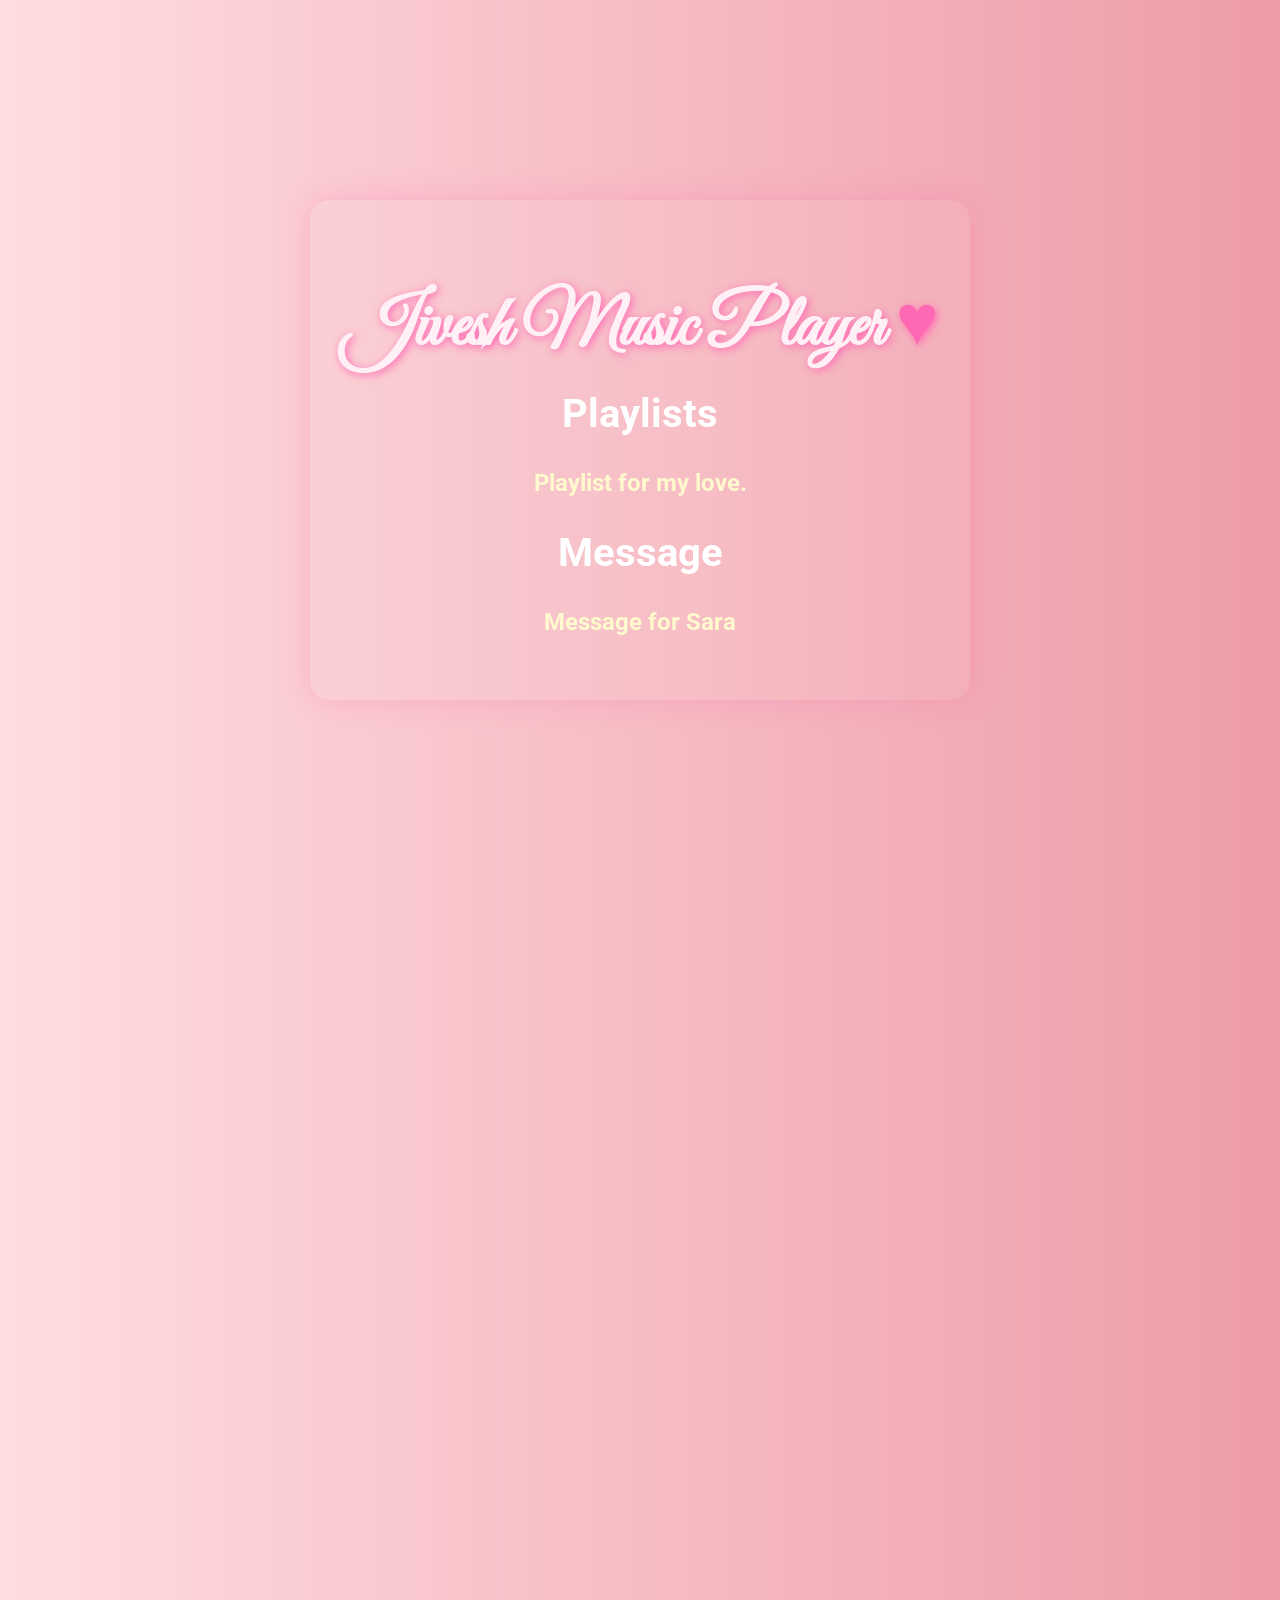
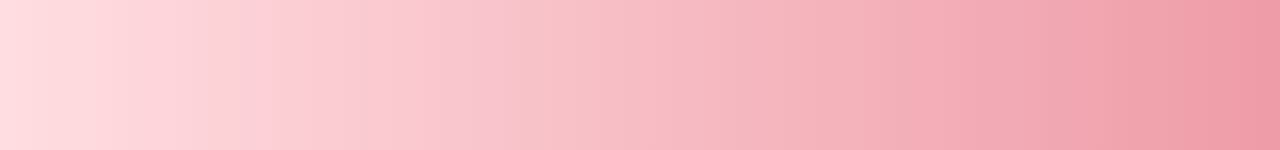
<file: index.html>
<!DOCTYPE html>
<html lang="en">
<head>
    <meta charset="UTF-8">
    <meta name="viewport" content="width=device-width, initial-scale=1.0">
    <title>Music Player MP3</title>
    <link rel="stylesheet" href="style.css">
</head>
<body>
    <div class="container">
        <h1>Jivesh Music Player</h1>
        <h2>Playlists</h2>
        <h3><a href="saraplaylist.html">Playlist for my love.</a></h3>
        <h2>Message</h2>
        <h3><a href="message.html">Message for Sara</a></h3>
    </div>
</body>

</html>
</file>
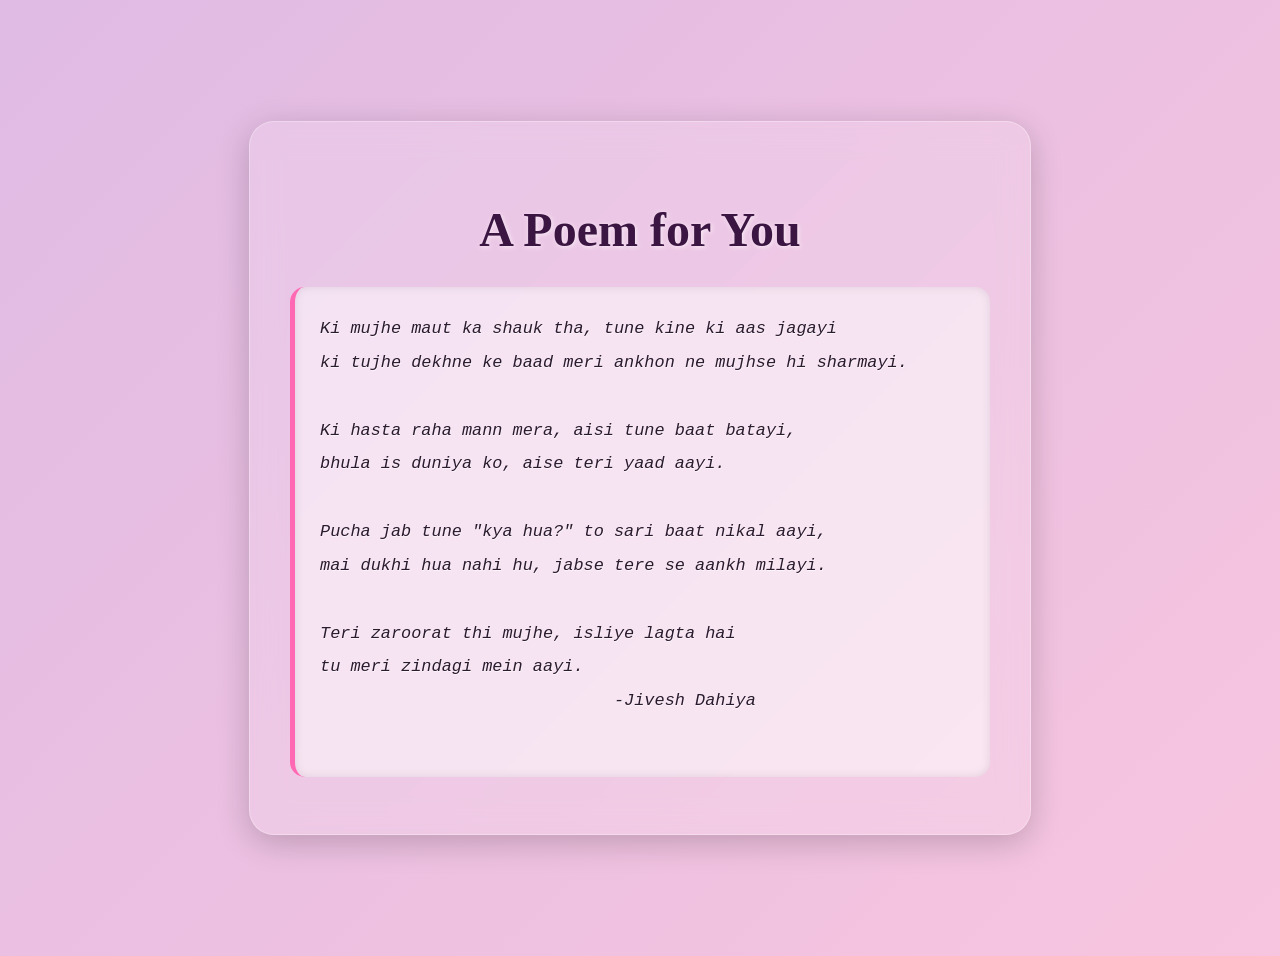
<file: message.html>
<!DOCTYPE html>
<html lang="en">
<head>
    <meta charset="UTF-8" />
    <meta name="viewport" content="width=device-width, initial-scale=1.0"/>
    <title>Message for SARA</title>
    <link rel="stylesheet" href="message.css" />
</head>
<body>
    <div class="container">
        <h2>A Poem for You</h2>
        <pre>
Ki mujhe maut ka shauk tha, tune kine ki aas jagayi
ki tujhe dekhne ke baad meri ankhon ne mujhse hi sharmayi.

Ki hasta raha mann mera, aisi tune baat batayi,
bhula is duniya ko, aise teri yaad aayi.

Pucha jab tune "kya hua?" to sari baat nikal aayi,
mai dukhi hua nahi hu, jabse tere se aankh milayi.

Teri zaroorat thi mujhe, isliye lagta hai
tu meri zindagi mein aayi.
                             -Jivesh Dahiya
        </pre>
        
    </div>
</body>
</html>
</file>
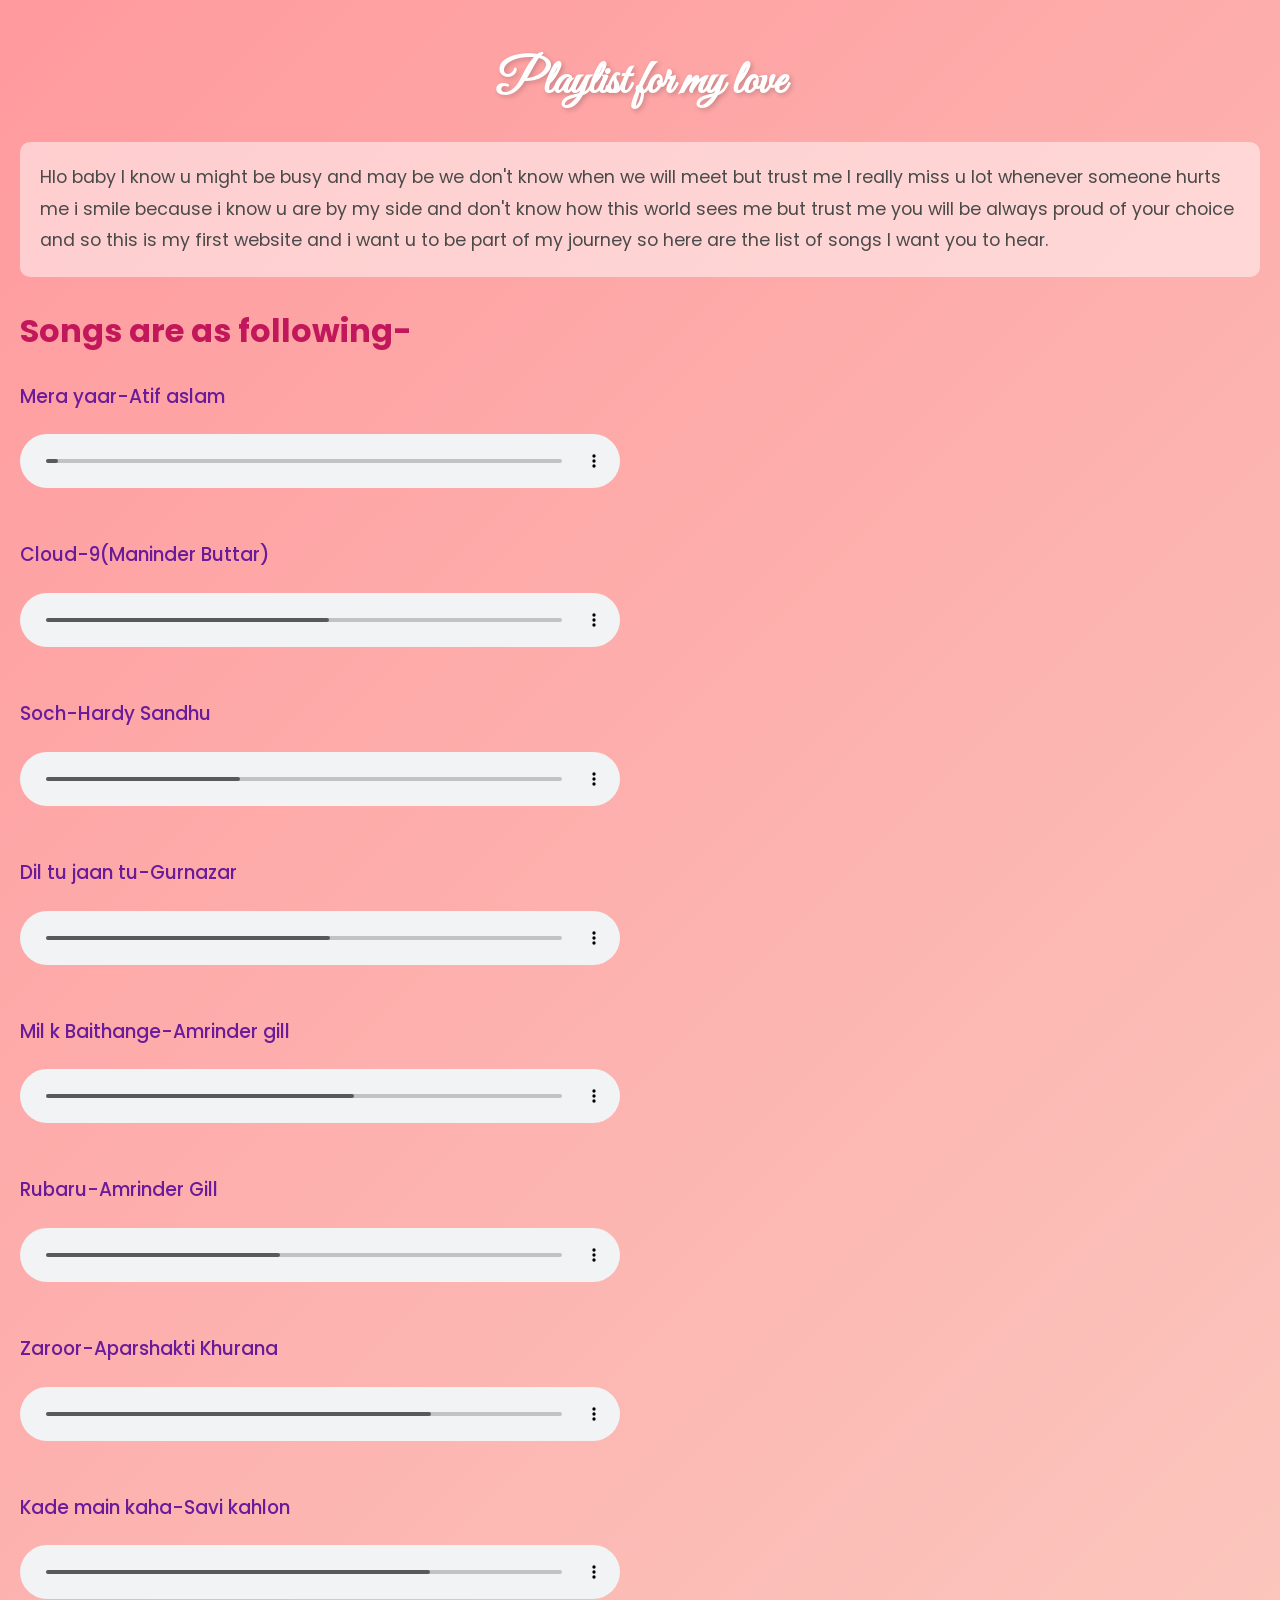
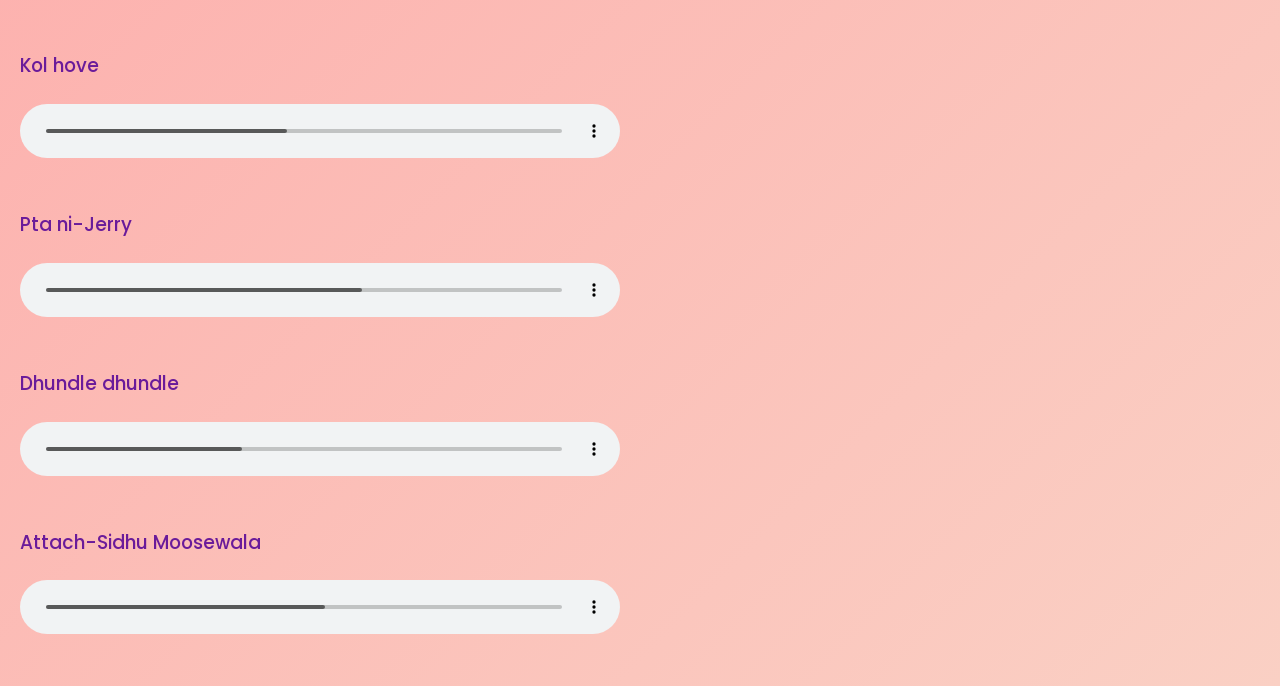
<file: saraplaylist.html>
<!DOCTYPE html>
<html lang="en">
<head>
    <meta charset="UTF-8">
    <meta name="viewport" content="width=device-width, initial-scale=1.0">
    <title>Document</title>
    <link rel="stylesheet" href="saraplaylist.css">
</head>
<body>
    <h1>Playlist for my love</h1>
    <p>Hlo baby I know u might be busy and may be we don't know when we will meet but trust me
        I really miss u lot whenever someone hurts me i smile because i know u are by my side
        and don't know how this world sees me but trust me you will be always proud of your choice
        and so this is my first website and i want u to be part of my journey so here are the list
        of songs I want you to hear.
    </p>
    <H2>Songs are as following-</H2>
    <H3>Mera yaar-Atif aslam</H3>
    <audio src="mera yaar.mp3" controls>Mera yaar</audio>
    <H3>Cloud-9(Maninder Buttar)</H3>
    <audio src="Cloud 9 (Goday Goday Chaa)-(Mr-Jat.in).mp3" controls>Cloud-9</audio>
    <H3>Soch-Hardy Sandhu</H3>
    <audio src="soch.mp3" controls>Soch-Hardy</audio>
    <H3>Dil tu jaan tu-Gurnazar</H3>
    <audio src="dil tu jaan tu.mp3" controls>dil tu jaan tu</audio>
    <H3>Mil k Baithange-Amrinder gill</H3>
    <audio src="mil k baithange.mp3" controls>Mil k Baithange-Amrinder</audio>

    <H3>Rubaru-Amrinder Gill</H3>
    <audio src="rubaru.mp3" controls>Rubaru-Amrinder Gill</audio>

    <H3>Zaroor-Aparshakti Khurana</H3>
    <audio src="zaroor.mp3" controls>Zaroor-Aparshakti Khurana</audio>

    <H3>Kade main kaha-Savi kahlon</H3>
    <audio src="Kade_Main_Kaha_Savi_Kahlon.mp3" controls>Kade m kaha-Savi kahlon</audio>

    <H3>Kol hove</H3>
    <audio src="Kol Hove-(Mr-Jat.in).mp3" controls>kol hove</audio>

    <H3>Pta ni-Jerry</H3>
    <audio src="Pta Ni-(Mr-Jat.in).mp3" controls>Pta ni-Jerry</audio>

    <H3>Dhundle dhundle</H3>
    <audio src="Dhundle Dhundle-(Mr-Jat.in).mp3"  controls>Dhundle dhundle</audio>

    <H3>Attach-Sidhu Moosewala</H3>
    <audio src="Attach-(Mr-Jat.in).mp3" controls>Attach-Sidhu Moosewala</audio>

    


    
</body>
</html>
</file>
<file: style.css>
@import url('https://fonts.googleapis.com/css2?family=Great+Vibes&family=Roboto:wght@400;700&display=swap');

body {
    margin: 0;
    padding: 0;
    font-family: 'Roboto', sans-serif;
    background: linear-gradient(to right, #ffdde1, #ee9ca7);
    color: #fff;
    text-align: center;
    height: 100vh;
    display: flex;
    flex-direction: column;
    justify-content: center;
    animation: fadeIn 2s ease-in;
    position: relative;
    overflow: hidden;
}

/* Heart animation background */
body::before {
    content: "";
    position: absolute;
    top: -50px;
    left: 0;
    width: 100%;
    height: 200%;
    background: url('https://cdn.pixabay.com/photo/2017/03/19/01/21/heart-2152395_960_720.png');
    background-size: 120px;
    opacity: 0.07;
    animation: hearts 30s linear infinite;
    z-index: 0;
}

@keyframes hearts {
    0% { background-position: 0 0; }
    100% { background-position: 0 2000px; }
}

.container {
    position: relative;
    z-index: 1;
    padding: 2rem;
    max-width: 800px;
    margin: 0 auto;
    background-color: rgba(255, 255, 255, 0.05);
    border-radius: 20px;
    box-shadow: 0 0 30px rgba(255, 105, 180, 0.3);
}

h1 {
    font-family: 'Great Vibes', cursive;
    font-size: 4.5rem;
    margin-bottom: 1rem;
    color: #fff0f5;
    text-shadow: 2px 2px 8px #ff69b4;
}

h2 {
    font-size: 2.5rem;
    margin: 1rem 0;
    color: #fff;
}

h3 {
    font-size: 2rem;
    margin: 1rem 0;
    color: #fff;
}

a {
    display: inline-block;
    margin: 1rem 0;
    color: #fffacd;
    text-decoration: none;
    font-weight: bold;
    font-size: 1.5rem;
    transition: color 0.3s ease-in-out, transform 0.3s;
}

a:hover {
    color: #ff69b4;
    text-shadow: 1px 1px 5px #fff;
    transform: scale(1.05);
}

@keyframes fadeIn {
    from { opacity: 0; transform: translateY(-10px); }
    to { opacity: 1; transform: translateY(0); }
}

h1::after {
    content: " ♥";
    color: #ff69b4;
    animation: pulse 1.5s infinite ease-in-out;
}

@keyframes pulse {
    0% { transform: scale(1); opacity: 0.7; }
    50% { transform: scale(1.3); opacity: 1; }
    100% { transform: scale(1); opacity: 0.7; }
}
</file>
<file: message.css>
body {
    /* background remains the same */
    height: 100vh;
    background: linear-gradient(-45deg, #fcd5ce, #ffb3c6, #ffc8dd, #e0bbe4);
    background-size: 400% 400%;
    animation: gradient 15s ease infinite;
    font-family: 'EB Garamond', serif;
    display: flex;
    justify-content: center;
    align-items: center;
    color: #2e1a2f; /* dark purple for strong contrast */
    overflow: hidden;
    padding: 20px;
}

.container {
    /* glassmorphism container */
    background: rgba(255, 255, 255, 0.15);
    border: 1px solid rgba(255, 255, 255, 0.3);
    backdrop-filter: blur(15px);
    padding: 40px;
    border-radius: 25px;
    max-width: 700px;
    width: 100%;
    box-shadow: 0 8px 32px rgba(0, 0, 0, 0.2);
    color: #1e1e2f; /* stronger contrast inside */
    z-index: 1;
}

h2 {
    font-family: 'Great Vibes', cursive;
    font-size: 3em;
    text-align: center;
    color: #3c1642; /* deep romantic purple */
    text-shadow: 1px 1px 4px rgba(255, 255, 255, 0.7);
    margin-bottom: 30px;
}

pre {
    font-size: 1.3em;
    line-height: 2;
    color: #2b1b2e; /* deep contrast text */
    white-space: pre-wrap;
    background: rgba(255, 255, 255, 0.5);
    padding: 25px;
    border-radius: 15px;
    box-shadow: inset 0 0 10px rgba(0, 0, 0, 0.1);
    font-style: italic;
    border-left: 5px solid #ff69b4;
    text-shadow: 0.5px 0.5px 0 rgba(255,255,255,0.6);
}
</file>
<file: saraplaylist.css>
/* Advanced romantic style for saraplaylist.css */

@import url('https://fonts.googleapis.com/css2?family=Great+Vibes&family=Poppins:wght@300;500&display=swap');

body {
    margin: 0;
    font-family: 'Poppins', sans-serif;
    background: linear-gradient(135deg, #ff9a9e 0%, #fad0c4 100%);
    color: #333;
    padding: 20px;
}

h1 {
    text-align: center;
    font-family: 'Great Vibes', cursive;
    font-size: 3em;
    color: #fff;
    text-shadow: 2px 2px 5px rgba(0,0,0,0.2);
    margin-bottom: 30px;
}

.container {
    max-width: 800px;
    margin: auto;
    background: rgba(255, 255, 255, 0.3);
    padding: 30px;
    border-radius: 20px;
    backdrop-filter: blur(10px);
    box-shadow: 0 8px 32px rgba(0, 0, 0, 0.2);
}

p {
    font-size: 1.1em;
    line-height: 1.8;
    background: rgba(255, 255, 255, 0.5);
    padding: 20px;
    border-radius: 10px;
    color: #4a4a4a;
    margin-bottom: 30px;
}

h2 {
    font-size: 2em;
    color: #c2185b;
    margin-top: 20px;
}

h3 {
    margin-top: 20px;
    font-weight: 500;
    color: #6a1b9a;
    transition: color 0.3s ease;
    cursor: pointer;
}

h3:hover {
    color: #d81b60;
    text-shadow: 1px 1px 3px rgba(0,0,0,0.1);
}

audio {
    width: 100%;
    max-width: 600px;
    margin-top: 5px;
    margin-bottom: 25px;
    border-radius: 8px;
}

@media screen and (max-width: 600px) {
    h1 {
        font-size: 2.2em;
    }

    .container {
        padding: 20px;
    }

    audio {
        width: 100%;
    }
}
</file>
